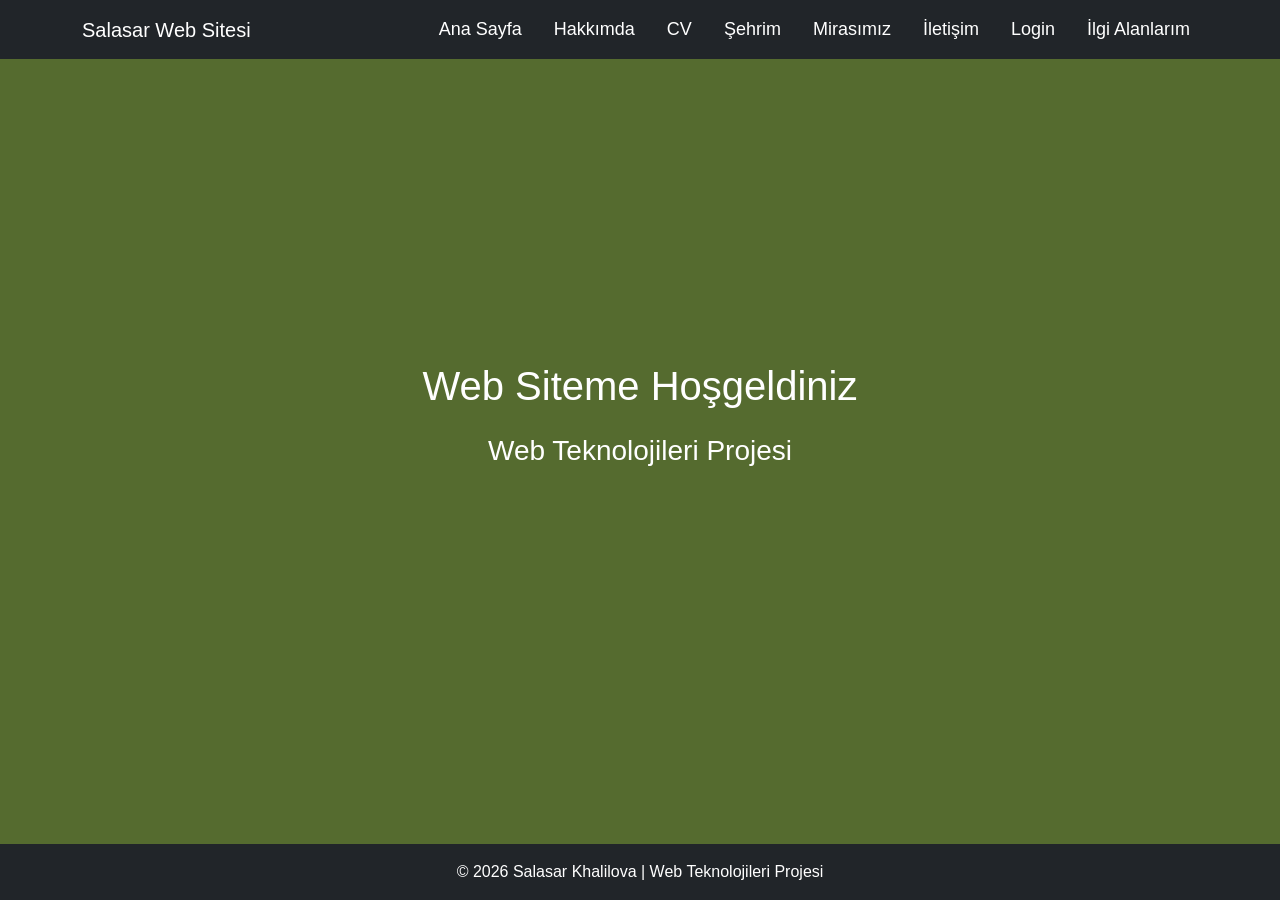
<file: index.html>
<!DOCTYPE html>
<html lang="tr">

<head>
    <meta charset="UTF-8">
    <meta name="viewport" content="width=device-width, initial-scale=1.0">
    <title>Salasar Khalilova'nın Web Sitesi</title>


    <link href="https://cdn.jsdelivr.net/npm/bootstrap@5.3.3/dist/css/bootstrap.min.css" rel="stylesheet">

    <link rel="stylesheet" href="style.css">
</head>

<body>

<main>


<nav class="navbar navbar-expand-lg navbar-dark bg-dark">
  
    <div class="container">

        <a class="navbar-brand" href="index.html">
            Salasar Web Sitesi
        </a>

        <button class="navbar-toggler" type="button"
                data-bs-toggle="collapse"
                data-bs-target="#menu">

            <span class="navbar-toggler-icon"></span>

        </button>

        <div class="collapse navbar-collapse" id="menu">

            <ul class="navbar-nav ms-auto gap-3">

                <li class="nav-item">
                    <a class="nav-link active" href="index.html">Ana Sayfa</a>
                </li>

                <li class="nav-item">
                    <a class="nav-link" href="about.html">Hakkımda</a>
                </li>

                <li class="nav-item">
                    <a class="nav-link" href="cv.html">CV</a>
                </li>

                <li class="nav-item">
                    <a class="nav-link" href="city.html">Şehrim</a>
                </li>

                <li class="nav-item">
                    <a class="nav-link" href="miras.html">Mirasımız</a>
                </li>

                <li class="nav-item">
                    <a class="nav-link" href="contact.html">İletişim</a>
                </li>

                <li class="nav-item">
                    <a class="nav-link" href="login.html">Login</a>
                </li>

                <li class="nav-item">
                    <a class="nav-link" href="ilgi-alanlarim.html">
                        İlgi Alanlarım
                    </a>
                </li>

            </ul>

        </div>

    </div>

</nav>

<section class="container text-center d-flex flex-column justify-content-center align-items-center"
         style="height:80vh;">

    <h1 class="text-white">
        Web Siteme Hoşgeldiniz
    </h1>

    <h3 class="text-white mt-3">
        Web Teknolojileri Projesi
    </h3>

</section>

</main>

<footer class="bg-dark text-white text-center p-3">

    © 2026 Salasar Khalilova | Web Teknolojileri Projesi

</footer>

<script src="https://cdn.jsdelivr.net/npm/bootstrap@5.3.3/dist/js/bootstrap.bundle.min.js"></script>

</body>

</html>
</file>
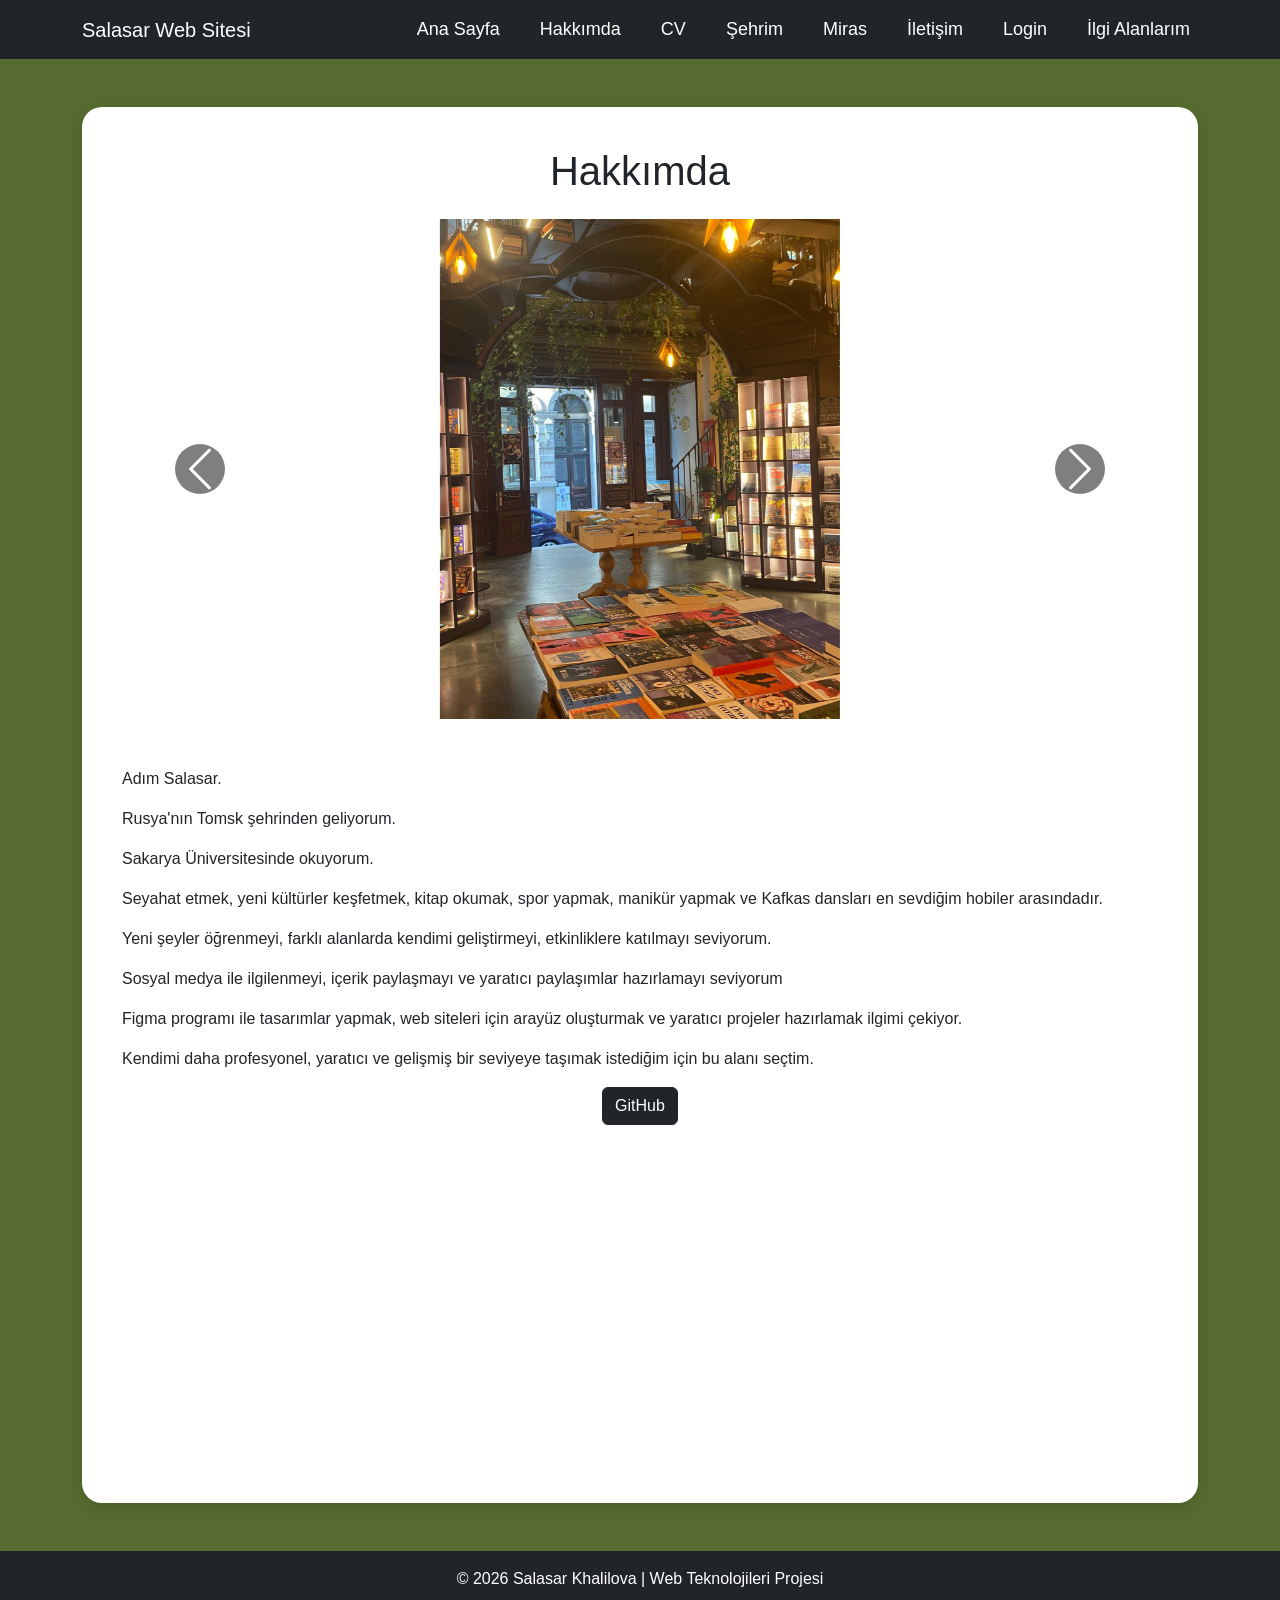
<file: about.html>
<!DOCTYPE html>
<html lang="tr">

<head>
    <meta charset="UTF-8">
    <meta name="viewport" content="width=device-width, initial-scale=1.0">
    <title>Hakkımda</title>

    <!-- Bootstrap -->
    <link href="https://cdn.jsdelivr.net/npm/bootstrap@5.3.3/dist/css/bootstrap.min.css" rel="stylesheet">

    <link rel="stylesheet" href="style.css">

</head>

<body>
    <main>

    <!-- Navbar -->

    <nav class="navbar navbar-expand-lg navbar-dark bg-dark">

    <div class="container">

        <a class="navbar-brand" href="index.html">
            Salasar Web Sitesi
        </a>

        <button class="navbar-toggler"
                type="button"
                data-bs-toggle="collapse"
                data-bs-target="#menu">

            <span class="navbar-toggler-icon"></span>

        </button>

        <div class="collapse navbar-collapse" id="menu">

            <ul class="navbar-nav ms-auto gap-4">

                <li class="nav-item">
                    <a class="nav-link" href="index.html">Ana Sayfa</a>
                </li>

                <li class="nav-item">
                    <a class="nav-link" href="about.html">Hakkımda</a>
                </li>

                <li class="nav-item">
                    <a class="nav-link" href="cv.html">CV</a>
                </li>

                <li class="nav-item">
                    <a class="nav-link" href="city.html">Şehrim</a>
                </li>

                <li class="nav-item">
                    <a class="nav-link" href="miras.html">Miras</a>
                </li>

                <li class="nav-item">
                    <a class="nav-link" href="contact.html">İletişim</a>
                </li>

                <li class="nav-item">
                    <a class="nav-link" href="login.html">Login</a>
                </li>

                <li class="nav-item">
                    <a class="nav-link" href="ilgi-alanlarim.html">
                        İlgi Alanlarım
                    </a>
                </li>

            </ul>

        </div>

    </div>

</nav>

    <!-- About Section -->

    <section class="container mt-5">

        <div class="about-box">

            <h1 class="text-center mb-4">
                Hakkımda
            </h1>
            
            <div id="aboutSlider" class="carousel slide carousel-fade" data-bs-ride="carousel">
                
                <div class="carousel-inner">
                    
                    <div class="carousel-item active">
                        
                        <img src="images/about1.jpg"
                        class="d-block mx-auto"
                        width="400"
                        height="500">

                    </div>
                    
                    <div class="carousel-item">

                        <img src="images/about2.jpg"
                        class="d-block mx-auto"
                        width="400"
                        height="500">

                    </div>
                    
                    <div class="carousel-item">

                        <img src="images/about3.jpg"
                        class="d-block mx-auto"
                        width="400"
                        height="500">

                    </div>
                </div>
                
                <button class="carousel-control-prev"
                   type="button"
                   data-bs-target="#aboutSlider" 
                   data-bs-slide="prev">

                    <span class="carousel-control-prev-icon"></span>
                
                </button>

                <button class="carousel-control-next"
                   type="button"
                   data-bs-target="#aboutSlider"
                   data-bs-slide="next">

                  <span class="carousel-control-next-icon"></span>
                
                </button>

            </div>


            <p class="mt-5">
                Adım Salasar.
            </p>

            <p>

                Rusya'nın Tomsk şehrinden geliyorum.
            </p>

            <p>
                Sakarya Üniversitesinde okuyorum.
            </p>

            <p>
                Seyahat etmek, yeni kültürler keşfetmek, kitap okumak, spor yapmak, manikür yapmak ve Kafkas dansları en sevdiğim hobiler arasındadır.
            </p>

            <p>
                Yeni şeyler öğrenmeyi, farklı alanlarda kendimi geliştirmeyi, etkinliklere katılmayı seviyorum.
            </p>
            
            <p>
              Sosyal medya ile ilgilenmeyi, içerik paylaşmayı ve yaratıcı paylaşımlar hazırlamayı seviyorum
            </p>

            <p>
              Figma programı ile tasarımlar yapmak, web siteleri için arayüz oluşturmak ve yaratıcı projeler hazırlamak ilgimi çekiyor.
            </p>

            <p>
              Kendimi daha profesyonel, yaratıcı ve gelişmiş bir seviyeye taşımak istediğim için bu alanı seçtim.
            </p>
            
            <div class="text-center mt-3">
                
                <div class="text-center mt-3">
                    <a href="https://github.com/sslassrkhalilova-create/web"
                      class="btn btn-dark"
                      target="_blank">

                      GitHub

                    </a>

                </div>
                
                <div class="text-center mt-3">
                    
                    <iframe width="430"
                    
                      height="315"
                      src="https://www.youtube.com/embed/BeLjLroax5s"
                      title="YouTube video player"
                      frameborder="0"
                      allowfullscreen>

                    </iframe>
            
                </div>
            </div>
        </div>

    </section>

    <script src="https://cdn.jsdelivr.net/npm/bootstrap@5.3.3/dist/js/bootstrap.bundle.min.js"></script>

</main>


<footer class="bg-dark text-white text-center p-3 mt-5">

    © 2026 Salasar Khalilova | Web Teknolojileri Projesi

</footer>

</body>

</html>
</file>
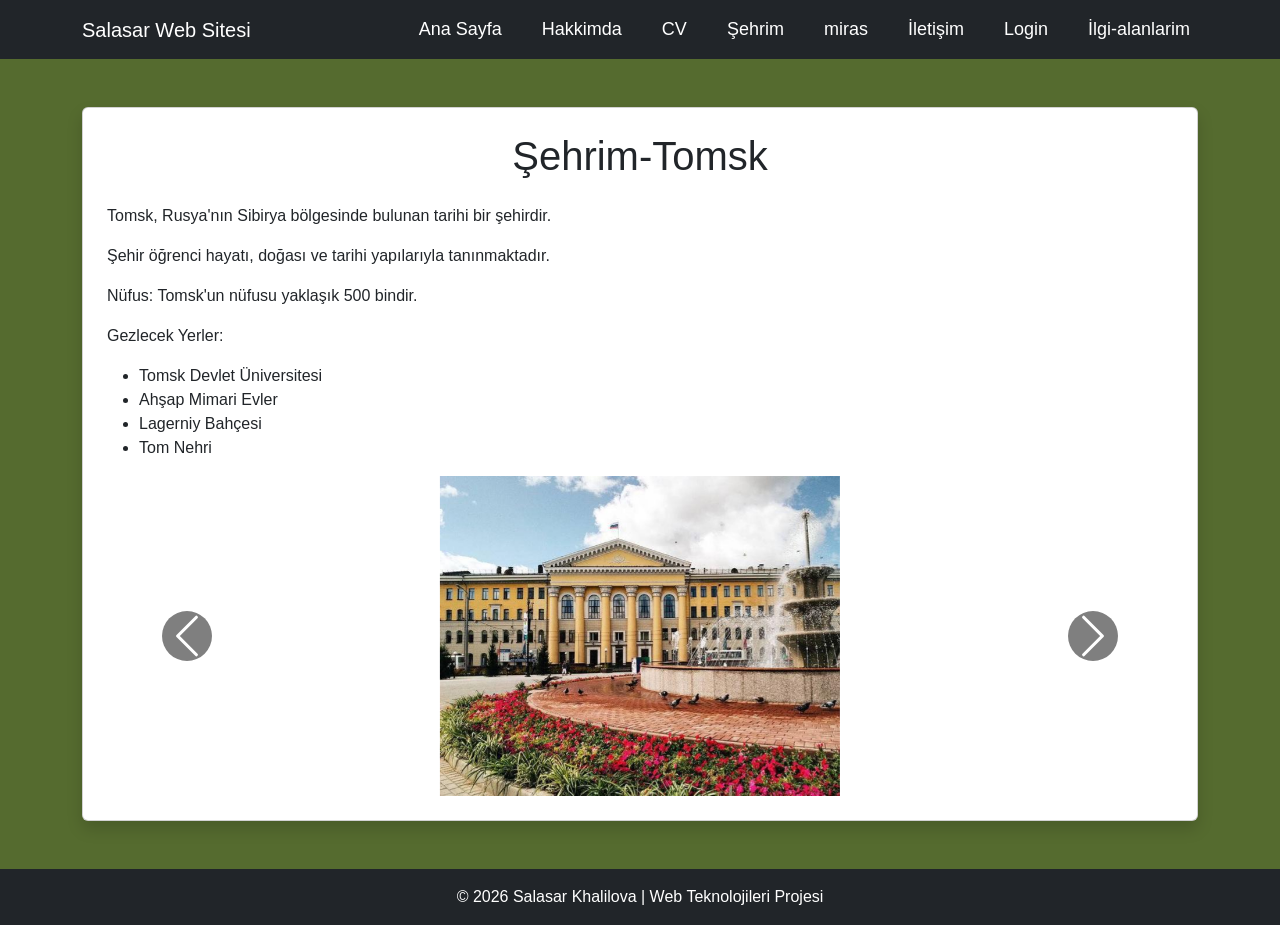
<file: city.html>
<!DOCTYPE html>
<html lang="tr">

<head>
    <meta charset="UTF-8">
    <meta name="viewport" content="width=device-width, initial-scale=1.0">
    <title>Şehrim</title>

    <!-- Bootstrap -->
    <link href="https://cdn.jsdelivr.net/npm/bootstrap@5.3.3/dist/css/bootstrap.min.css" rel="stylesheet">
    
    <link rel="stylesheet" href="style.css">
</head>


<body>
    <main>

    <!-- Navbar -->

    <nav class="navbar navbar-expand-lg navbar-dark bg-dark">
        
        <div class="container">
            
            <a class="navbar-brand" href="index.html">
            
                Salasar Web Sitesi
          
            </a>
            
            <button class="navbar-toggler" type="button" data-bs-toggle="collapse" data-bs-target="#menu">

             <span class="navbar-toggler-icon"></span>
            
            </button>

            <div class="collapse navbar-collapse" id="menu">
                
                <ul class="navbar-nav ms-auto gap-4">
                    
                    <li class="nav-item">
                    
                        <a class="nav-link" href="index.html">Ana Sayfa</a>
                    
                    </li>

                    <li class="nav-item">
                    
                        <a class="nav-link" href="about.html">Hakkimda</a>
                    
                    </li>
                    
                    <li class="nav-item">
                    
                        <a class="nav-link" href="cv.html">CV</a>
                    
                    </li>
                    
                    <li class="nav-item">
                    
                        <a class="nav-link active" href="city.html">Şehrim</a>
                    
                    </li>

                     <li class="nav-item">
                    
                        <a class="nav-link" href="miras.html">miras</a>
                    
                    </li>
                    
                    <li class="nav-item">
                        
                        <a class="nav-link" href="contact.html">İletişim</a>
                    
                    </li>
                    
                    <li class="nav-item">

                        <a class="nav-link" href="login.html">Login</a>
                    
                    </li>
                    
                    <li class="nav-item">
                    
                        <a class="nav-link" href="İlgi-alanlarim.html">İlgi-alanlarim</a>
                    
                    </li>
                
                </ul>

            </div>

        </div>

    </nav>

    <!-- Şehir Bilgileri -->
    <section class="container mt-5">

        <div class="card p-4 shadow">

            <h1 class="text-center mb-4">
                Şehrim-Tomsk
            </h1>

            <p>
                Tomsk, Rusya'nın Sibirya bölgesinde bulunan tarihi bir şehirdir.
            </p>

            <p>
                Şehir öğrenci hayatı, doğası ve tarihi yapılarıyla tanınmaktadır.
            </p>

            <p>
                Nüfus: Tomsk'un nüfusu yaklaşık 500 bindir.
            </p>

            <p>
                Gezlecek Yerler:
            </p>

            <ul>
                
                

                <li>Tomsk Devlet Üniversitesi</li>

                <li>Ahşap Mimari Evler</li>

                <li>Lagerniy Bahçesi</li>

                <li>Tom Nehri</li>

            </ul>

            <!-- Slider -->
              <div id="aboutSlider" class="carousel slide carousel-fade" data-bs-ride="carousel">
                
                <div class="carousel-inner">
                    
                    <div class="carousel-item active">
                        
                        <img src="images/Tomsk1.jpg"
                        class="d-block mx-auto"
                        width="400"
                        height="500">

                    </div>
                    
                    <div class="carousel-item">

                        <img src="images/Tomsk2.jpg"
                        class="d-block mx-auto"
                        width="400"
                        height="500">

                    </div>
                    
                    <div class="carousel-item">

                        <img src="images/Tomsk3.jpg"
                        class="d-block mx-auto"
                        width="400"
                        height="500">

                    </div>
                    
                    <div class="carousel-item">

                        <img src="images/Tomsk4.jpg"
                        class="d-block mx-auto"
                        width="400"
                        height="500">

                    </div>

                    <div class="carousel-item">

                        <img src="images/Tomsk5.jpg"
                        class="d-block mx-auto"
                        width="400"
                        height="500">

                    </div>

                </div>
                
                <button class="carousel-control-prev"
                   type="button"
                   data-bs-target="#aboutSlider" 
                   data-bs-slide="prev">

                    <span class="carousel-control-prev-icon"></span>
                
                </button>

                <button class="carousel-control-next"
                   type="button"
                   data-bs-target="#aboutSlider"
                   data-bs-slide="next">

                  <span class="carousel-control-next-icon"></span>
                
                </button>

            </div>
            


        </div>
    
    </section>
    
</main>

<footer class="bg-dark text-white text-center p-3 mt-5">

    © 2026 Salasar Khalilova | Web Teknolojileri Projesi

</footer>

 <script src="https://cdn.jsdelivr.net/npm/bootstrap@5.3.3/dist/js/bootstrap.bundle.min.js"></script>

</body>

</html>
</file>
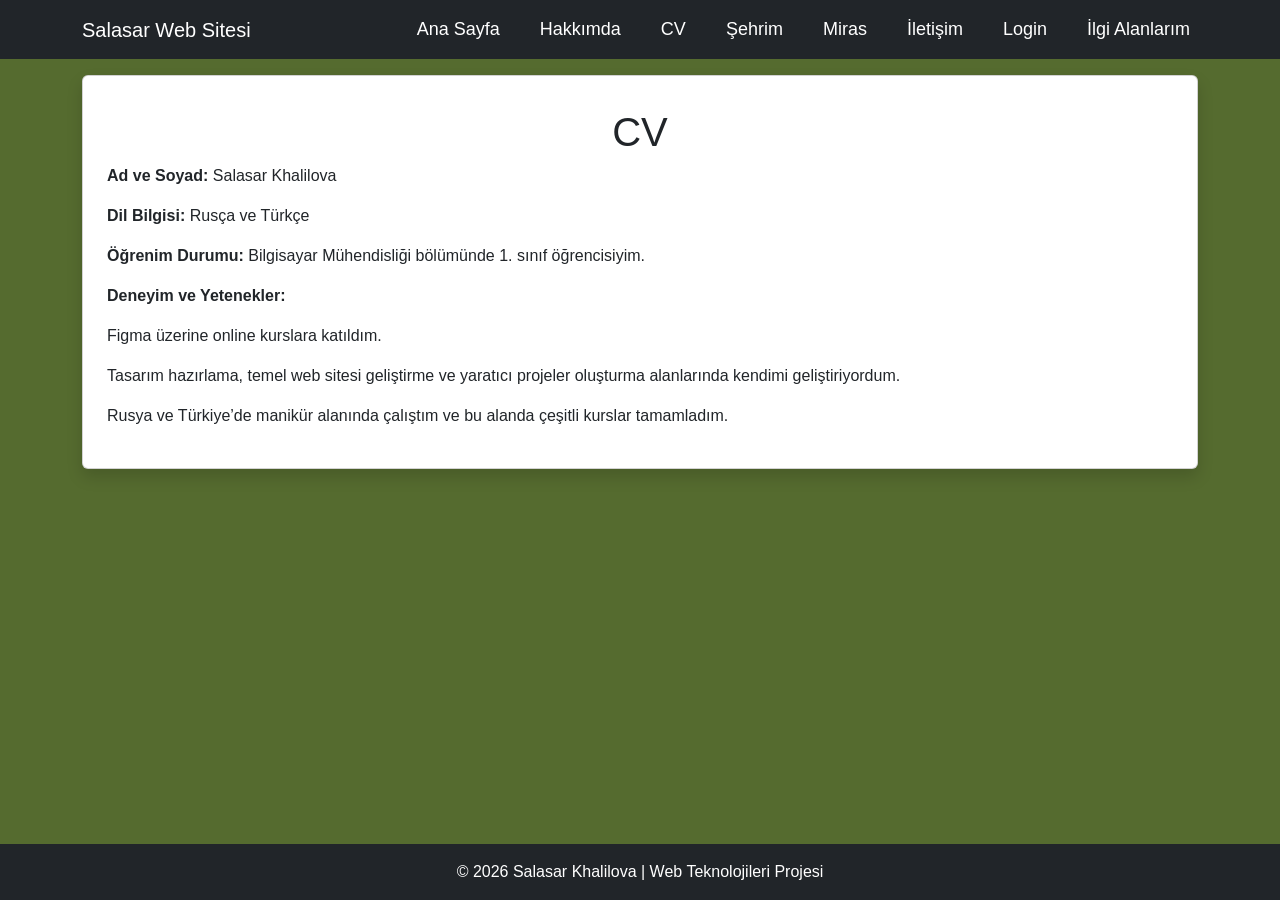
<file: cv.html>
<!DOCTYPE html>
<html lang="tr">

   <head>
      <meta charset="UTF-8">
       <meta name="viewport" content="width=device-width, initial-scale=1.0">
       <title>CV</title>

      <!-- Bootstrap -->
     
       <link href="https://cdn.jsdelivr.net/npm/bootstrap@5.3.3/dist/css/bootstrap.min.css" rel="stylesheet">

       <link rel="stylesheet" href="style.css">

    </head>

    <body>
      <main>


        <!-- Navbar -->

         <nav class="navbar navbar-expand-lg navbar-dark bg-dark">

    <div class="container">

        <a class="navbar-brand" href="index.html">
            Salasar Web Sitesi
        </a>

        <button class="navbar-toggler"
                type="button"
                data-bs-toggle="collapse"
                data-bs-target="#menu">

            <span class="navbar-toggler-icon"></span>

        </button>

        <div class="collapse navbar-collapse" id="menu">

            <ul class="navbar-nav ms-auto gap-4">

                <li class="nav-item">
                    <a class="nav-link" href="index.html">Ana Sayfa</a>
                </li>

                <li class="nav-item">
                    <a class="nav-link" href="about.html">Hakkımda</a>
                </li>

                <li class="nav-item">
                    <a class="nav-link" href="cv.html">CV</a>
                </li>

                <li class="nav-item">
                    <a class="nav-link" href="city.html">Şehrim</a>
                </li>

                <li class="nav-item">
                    <a class="nav-link" href="miras.html">Miras</a>
                </li>

                <li class="nav-item">
                    <a class="nav-link" href="contact.html">İletişim</a>
                </li>

                <li class="nav-item">
                    <a class="nav-link" href="login.html">Login</a>
                </li>

                <li class="nav-item">
                    <a class="nav-link" href="ilgi-alanlarim.html">
                        İlgi Alanlarım
                    </a>
                </li>

            </ul>

        </div>

    </div>

</nav>

       <!-- CV -->
      
    <section class="container mt-3">

            <article class="card p-4 shadow">

              <header class="text-center mt-2">
               <h1>
                   CV 
               </h1>
              </header>
    
              <p><strong>Ad ve Soyad:</strong> Salasar Khalilova</p>
        
              <p><strong>Dil Bilgisi:</strong> Rusça ve Türkçe</p>

              <p><strong>Öğrenim Durumu:</strong> Bilgisayar Mühendisliği bölümünde 1. sınıf öğrencisiyim.</p>

              <p><strong>Deneyim ve Yetenekler:</strong></p>

              <p>
                 Figma üzerine online kurslara katıldım.
              </p>

              <p>
                 Tasarım hazırlama, temel web sitesi geliştirme ve yaratıcı projeler oluşturma alanlarında kendimi geliştiriyordum.
              </p>

              <p>
                 Rusya ve Türkiye’de manikür alanında çalıştım ve bu alanda çeşitli kurslar tamamladım.
              </p>

            </article>

        </section>
        
      </main>

<footer class="bg-dark text-white text-center p-3 mt-5">

    © 2026 Salasar Khalilova | Web Teknolojileri Projesi

</footer>
  <script src="https://cdn.jsdelivr.net/npm/bootstrap@5.3.3/dist/js/bootstrap.bundle.min.js"></script> 
  </body>

</html>
</file>
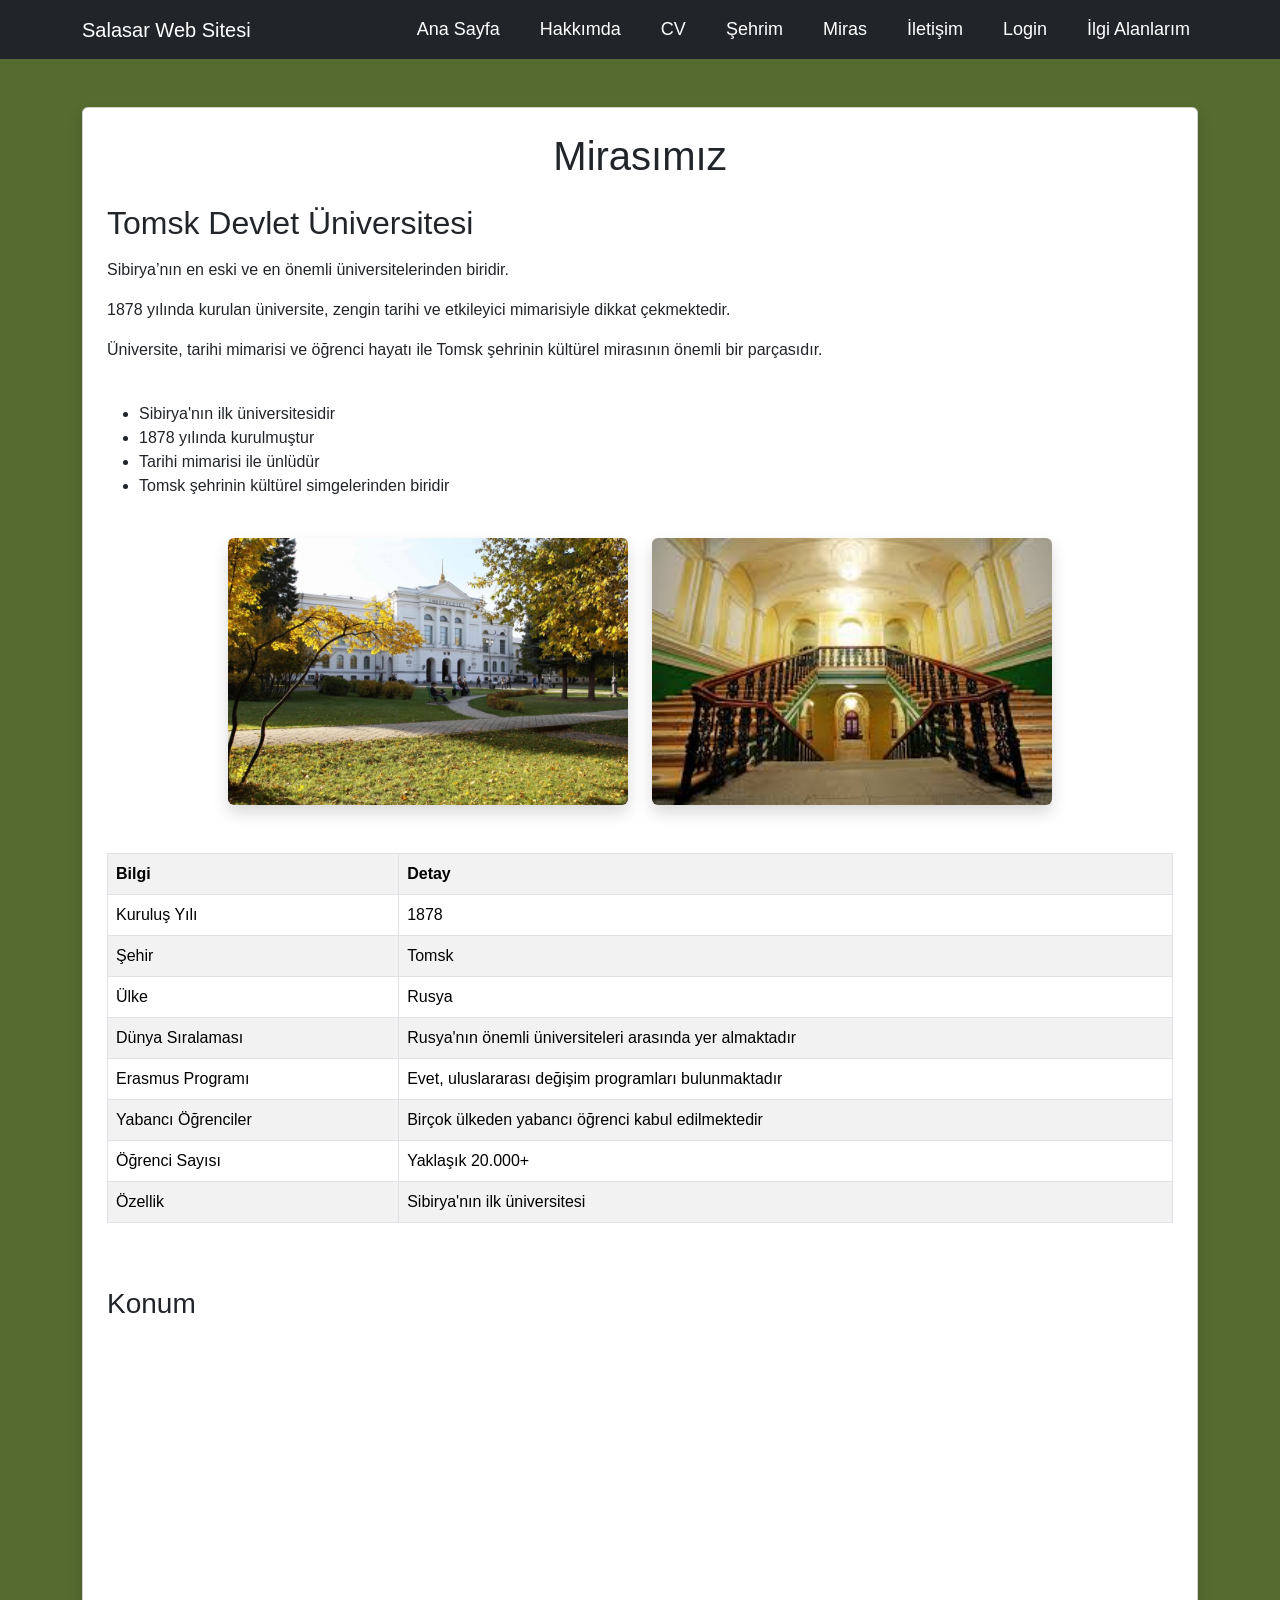
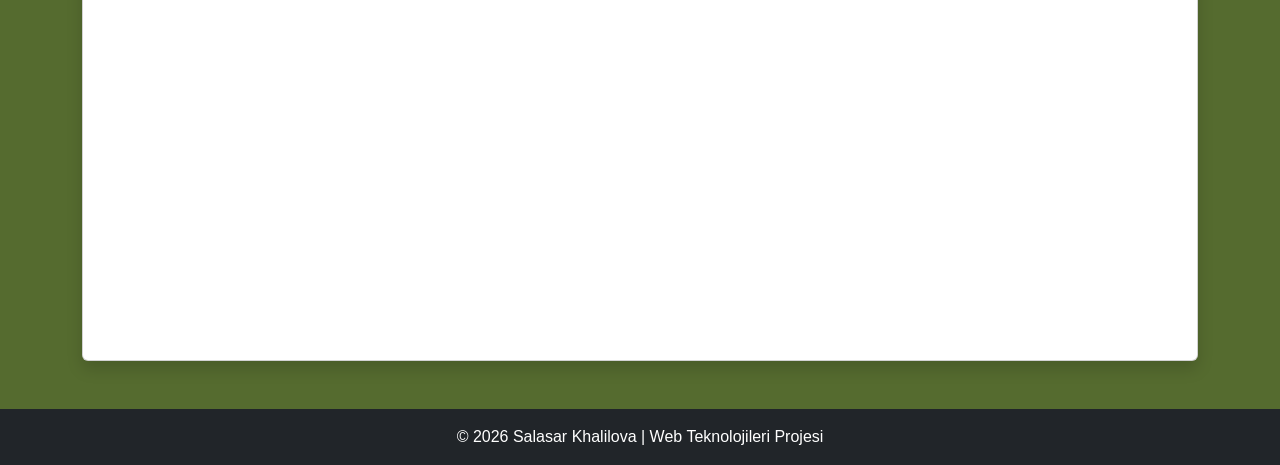
<file: miras.html>
<!DOCTYPE html>
<html lang="tr">

<head>
    <meta charset="UTF-8">
    <meta name="viewport" content="width=device-width, initial-scale=1.0">

    <title>Mirasımız</title>

    <!-- Bootstrap -->
    <link href="https://cdn.jsdelivr.net/npm/bootstrap@5.3.3/dist/css/bootstrap.min.css" rel="stylesheet">

    <link rel="stylesheet" href="style.css">
</head>

<body>
<main>
<!-- Navbar -->

   <nav class="navbar navbar-expand-lg navbar-dark bg-dark">

    <div class="container">

        <a class="navbar-brand" href="index.html">
            Salasar Web Sitesi
        </a>

        <button class="navbar-toggler"
                type="button"
                data-bs-toggle="collapse"
                data-bs-target="#menu">

            <span class="navbar-toggler-icon"></span>

        </button>

        <div class="collapse navbar-collapse" id="menu">

            <ul class="navbar-nav ms-auto gap-4">

                <li class="nav-item">
                    <a class="nav-link" href="index.html">Ana Sayfa</a>
                </li>

                <li class="nav-item">
                    <a class="nav-link" href="about.html">Hakkımda</a>
                </li>

                <li class="nav-item">
                    <a class="nav-link" href="cv.html">CV</a>
                </li>

                <li class="nav-item">
                    <a class="nav-link" href="city.html">Şehrim</a>
                </li>

                <li class="nav-item">
                    <a class="nav-link" href="miras.html">Miras</a>
                </li>

                <li class="nav-item">
                    <a class="nav-link" href="contact.html">İletişim</a>
                </li>

                <li class="nav-item">
                    <a class="nav-link" href="login.html">Login</a>
                </li>

                <li class="nav-item">
                    <a class="nav-link" href="ilgi-alanlarim.html">
                        İlgi Alanlarım
                    </a>
                </li>

            </ul>

        </div>

    </div>

</nav>

<section class="container mt-5">

    <article class="card p-4 shadow">

        <h1 class="text-center mb-4">
            Mirasımız
        </h1>

        <h2 class="mb-3 fw-normal">
            Tomsk Devlet Üniversitesi
        </h2>

        <p>
            Sibirya’nın en eski ve en önemli üniversitelerinden biridir.
        </p>

        <p>
            1878 yılında kurulan üniversite, zengin tarihi ve etkileyici mimarisiyle dikkat çekmektedir.
        </p>

        <p>
            Üniversite, tarihi mimarisi ve öğrenci hayatı ile Tomsk şehrinin kültürel mirasının önemli bir parçasıdır.
        </p>

        <ul class="mt-4">

            <li>Sibirya'nın ilk üniversitesidir</li>

            <li>1878 yılında kurulmuştur</li>

            <li>Tarihi mimarisi ile ünlüdür</li>

            <li>Tomsk şehrinin kültürel simgelerinden biridir</li>

        </ul>

        <div class="d-flex justify-content-center gap-4 mt-4 flex-wrap">

            <img src="images/Uni1.jpg"
                 width="400"
                 height="250"
                 class="rounded shadow img-fluid">

            <img src="images/Uni2.jpg"
                 width="400"
                 height="250"
                 class="rounded shadow img-fluid">

        </div>
        
    <table class="table table-bordered table-striped mt-5">

        <tr>
         <th>Bilgi</th>
         <th>Detay</th>
        </tr>

        <tr>
         <td>Kuruluş Yılı</td>
         <td>1878</td>
       </tr>

        <tr>
         <td>Şehir</td>
         <td>Tomsk</td>
        </tr>

        <tr>
         <td>Ülke</td>
         <td>Rusya</td>
       </tr>

        <tr>
         <td>Dünya Sıralaması</td>
         <td>Rusya'nın önemli üniversiteleri arasında yer almaktadır</td>
       </tr>

        <tr>
         <td>Erasmus Programı</td>
         <td>Evet, uluslararası değişim programları bulunmaktadır</td>
       </tr>

        <tr>
         <td>Yabancı Öğrenciler</td>
         <td>Birçok ülkeden yabancı öğrenci kabul edilmektedir</td>
       </tr>

       <tr>
         <td>Öğrenci Sayısı</td>
         <td>Yaklaşık 20.000+</td>
       </tr>

        <tr>
         <td>Özellik</td>
         <td>Sibirya'nın ilk üniversitesi</td>
       </tr>

    </table>

    <h3 class="text-normal mt-5 mb-3">
     Konum
   </h3>

   <div class="ratio ratio-16x9">

    <iframe
        src="https://www.google.com/maps?q=Tomsk+State+University&output=embed"
        allowfullscreen=""
        loading="lazy">
    </iframe>

</div>

</article>

</section>
</main>

<footer class="bg-dark text-white text-center p-3 mt-5">

    © 2026 Salasar Khalilova | Web Teknolojileri Projesi

</footer>

<script src="https://cdn.jsdelivr.net/npm/bootstrap@5.3.3/dist/js/bootstrap.bundle.min.js"></script>

</body>

</html>
</file>
<file: style.css>
body{
    background-color: darkolivegreen;
    font-family: Arial, Helvetica, sans-serif;
    min-height: 100vh;
    display: flex;
    flex-direction: column;
}

main{
    flex: 1;
}

footer{
    margin-top: auto;
}

.navbar .nav-link{
    color: white !important;
    font-size: 18px;
}

.navbar .nav-link:hover{
    color: #7ffd09cc !important;
}

.carousel-control-prev-icon,
.carousel-control-next-icon{
    background-color: black;
    border-radius: 50%;
    padding: 25px;
}

.about-box{
    background: white;
    border-radius: 20px;
    padding: 40px;
    box-shadow: 0 5px 15px rgba(0,0,0,0.1);
}

.card{
    transition: 0.3s;
}

.card:hover{
    transform: translateY(-5px);
}

img{
    max-width: 100%;
    height: auto;
}
</file>
